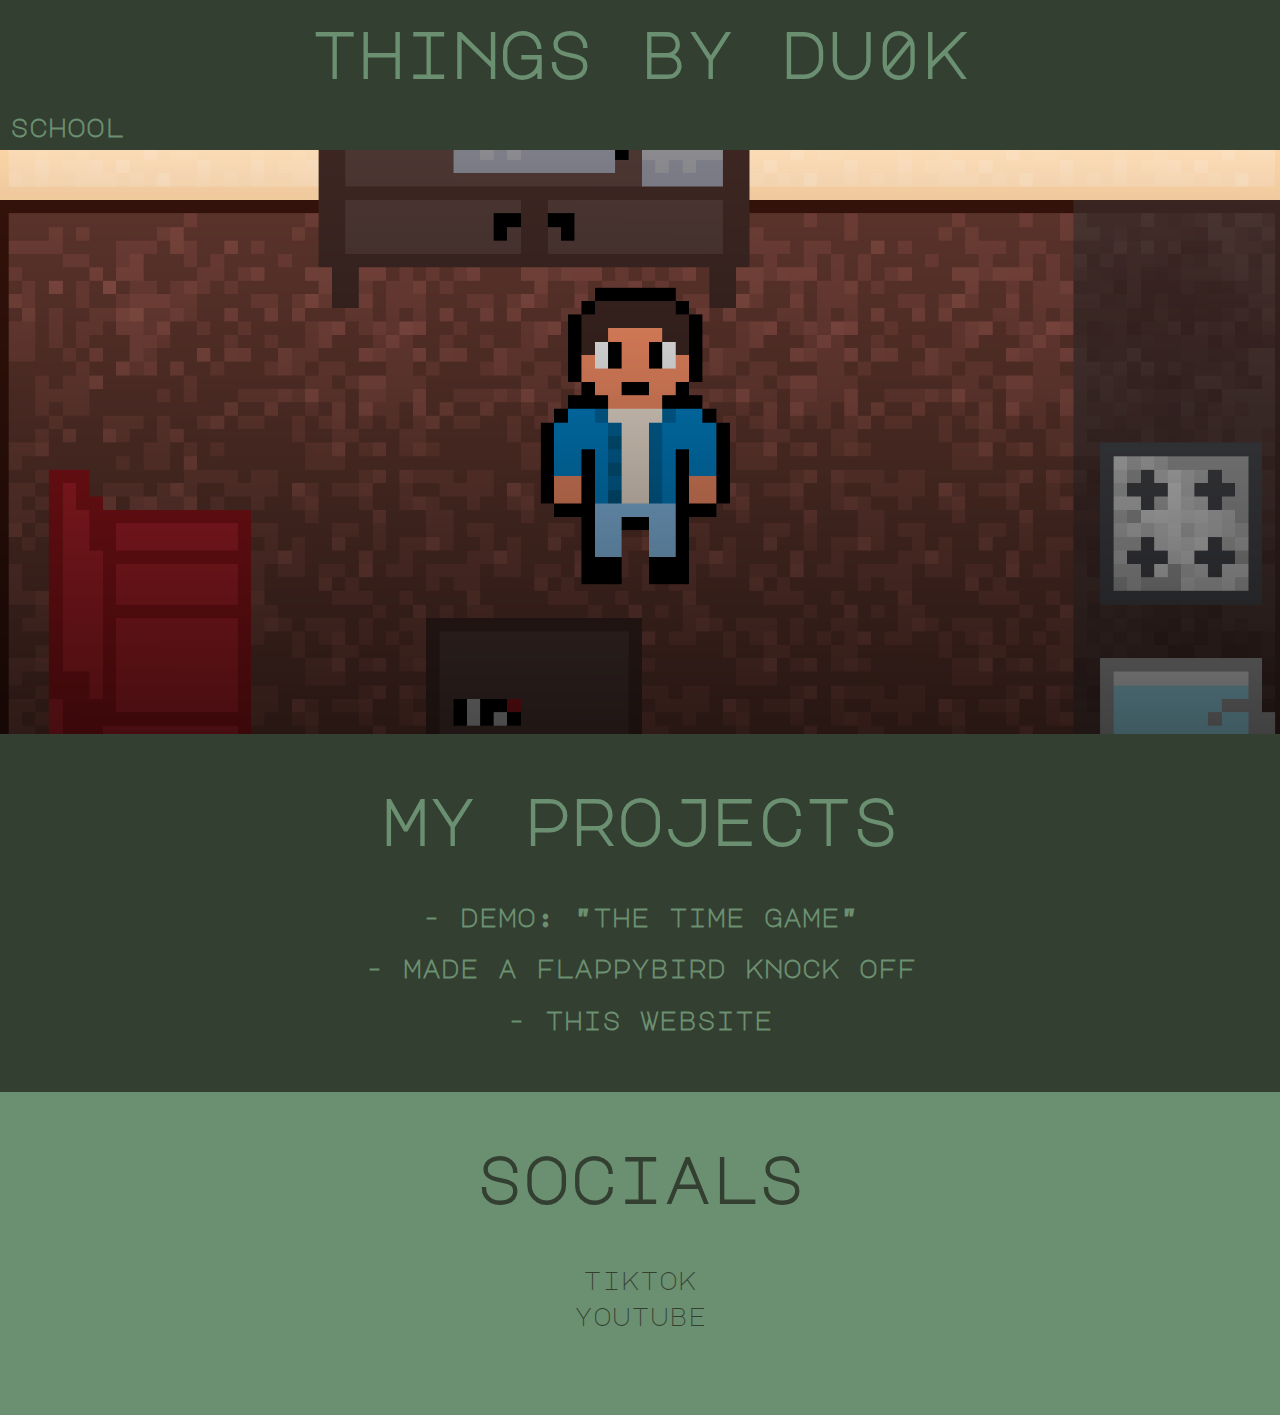
<file: Website/public_html/index.html>
<!DOCTYPE html>
<html lang="en">
<head>
    <link rel="preconnect" href="https://fonts.googleapis.com">
    <link rel="preconnect" href="https://fonts.gstatic.com" crossorigin>
    <link href="https://fonts.googleapis.com/css2?family=Major+Mono+Display&display=swap" rel="stylesheet">
    <meta name="viewport" content="width=device-width, initial-scale=1.0">
    <link rel="stylesheet" href="Index.css">
    <title>Things By DU0K</title>
</head>
<body>
    <div>
        <header>
            <h1>things by du0k</h1>
            <div>
                <h3 class="ab"><a href="School/school.html">school</a></h3>
            </div>
        </header>
        <footer>
            <h2>my projects</h2>
            <h3>- demo: <a href="https://youtu.be/TLnN-xqAbUA?si=re7aAu8_iRax6Tdo">"the time game"</a></h3>
            <h3>- made a flappybird knock off</h3>
            <h3>- this website</h3>
            <div class="AboutMe">
                <h2 class="h2">socials</h2>
                <a class="a" href="https://www.tiktok.com/@du0k_">tiktok</a>
                <a class="a" href="https://www.youtube.com/@_DU0K_">youtube</a>
            </div>
        </footer>
    </div>
</body>
</html>
</file>
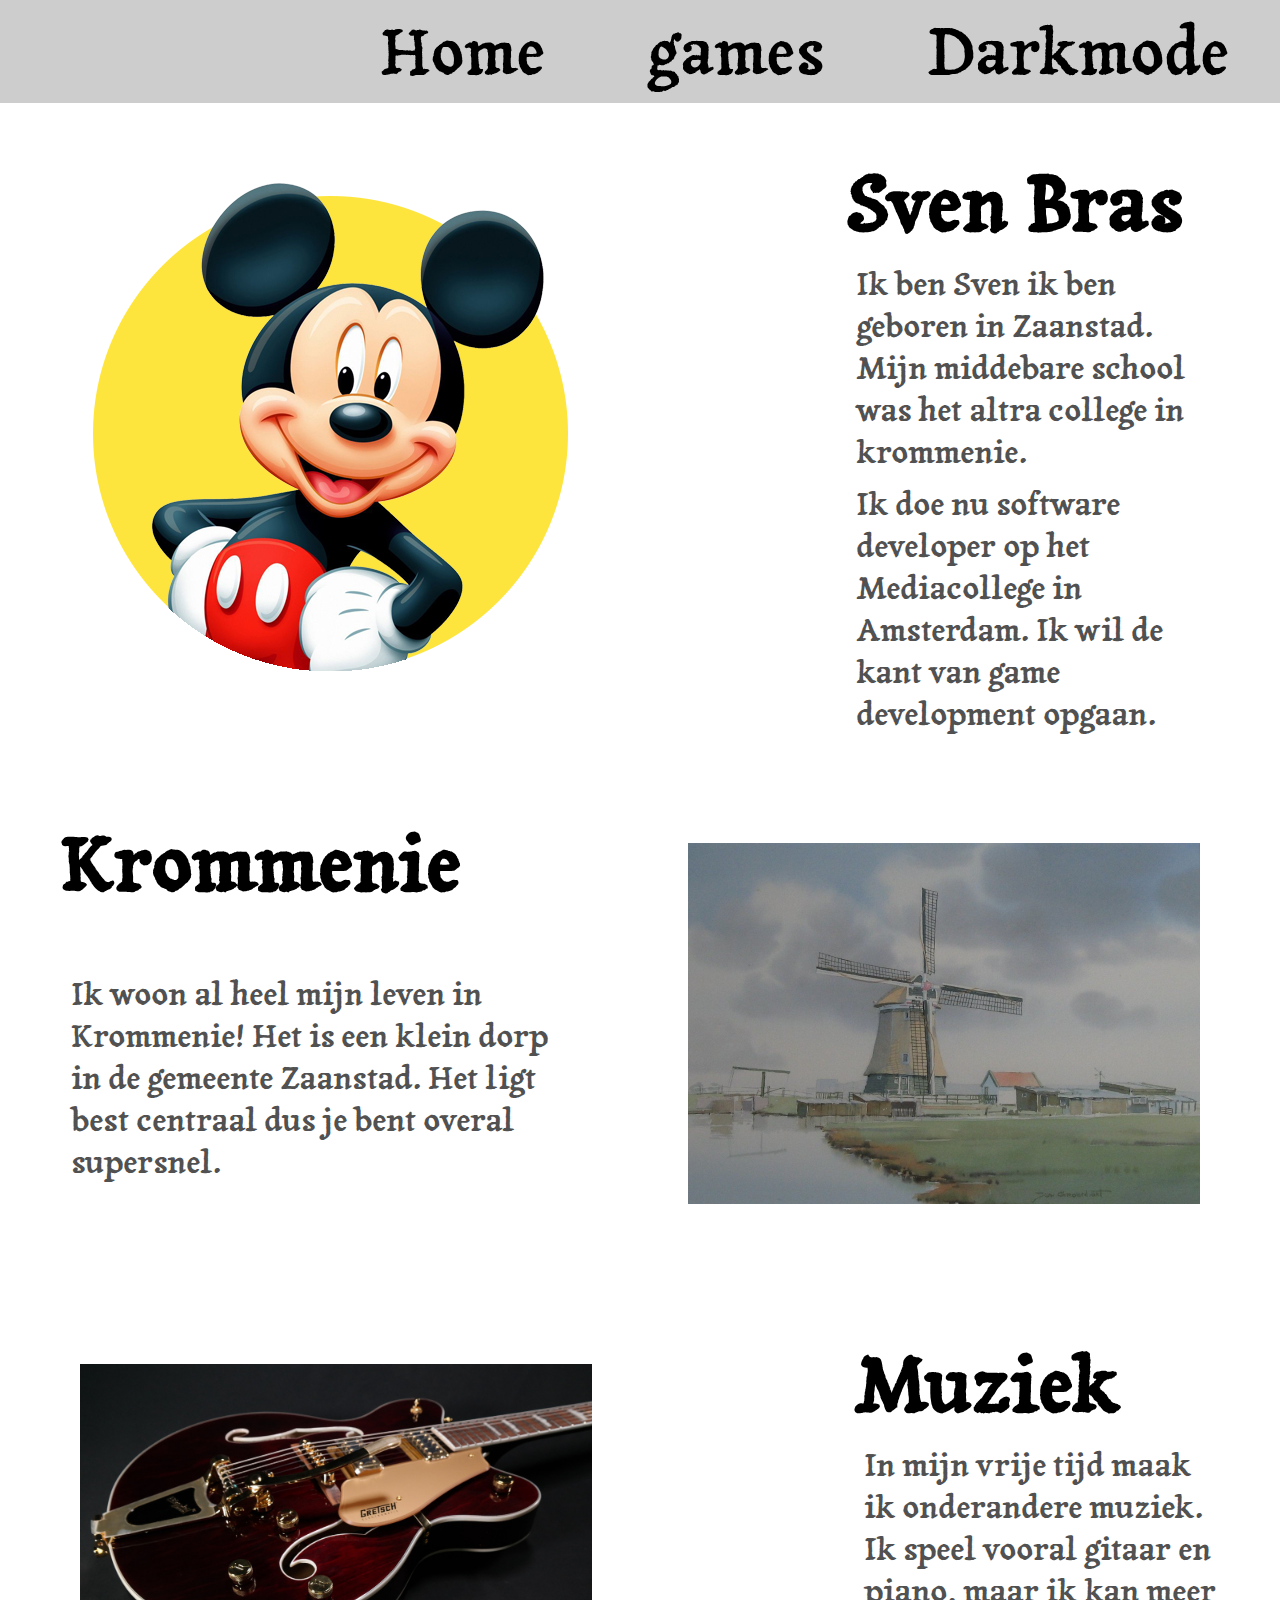
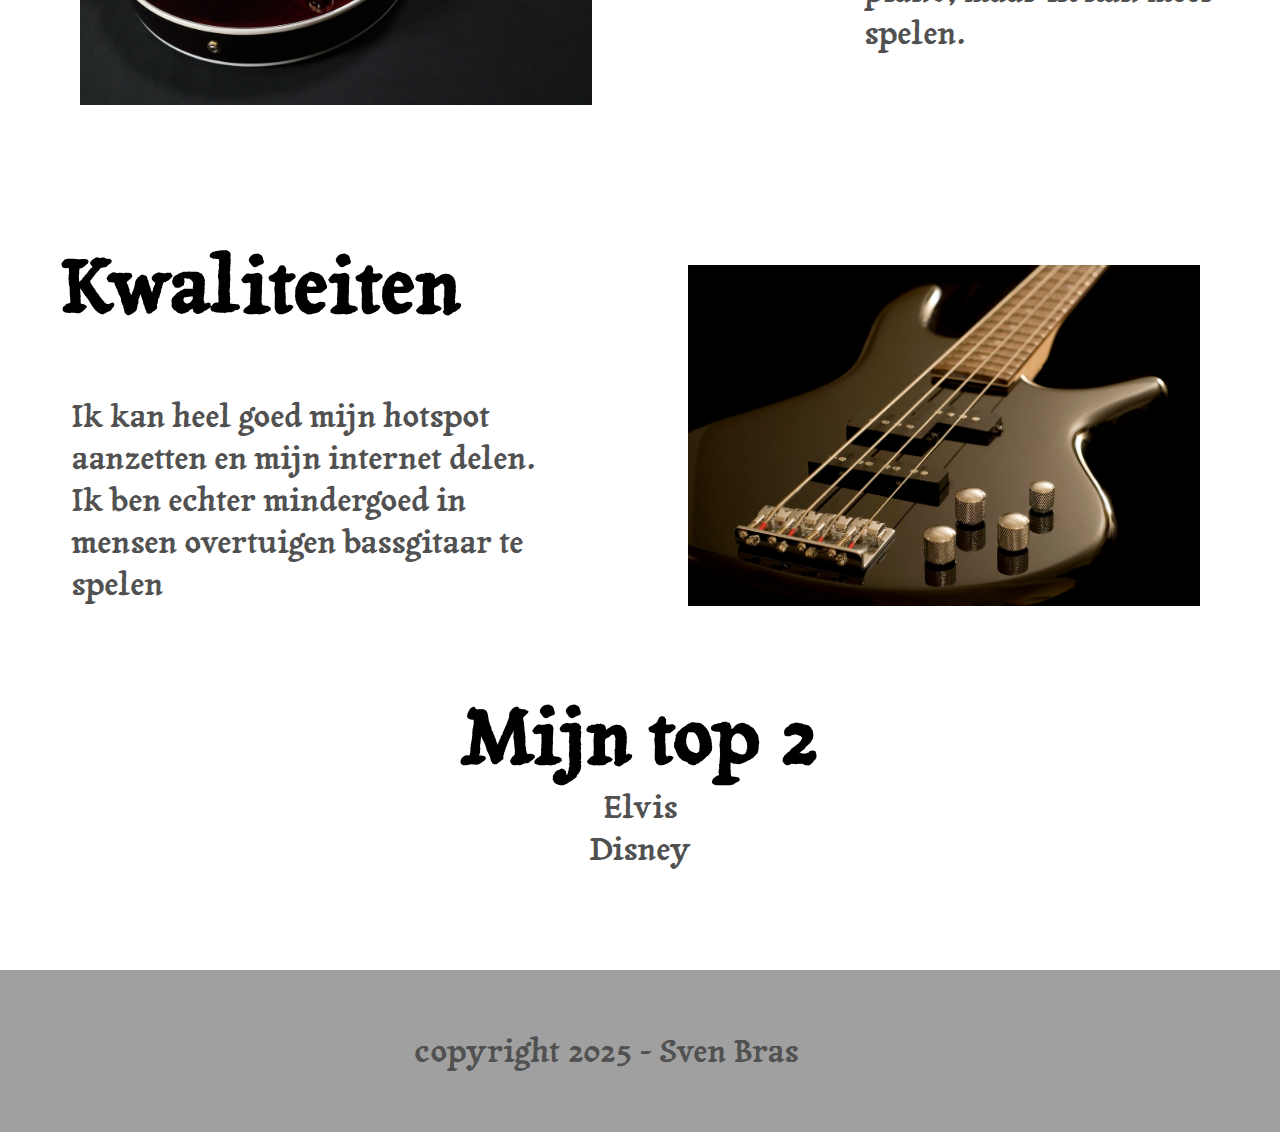
<file: Website/public_html/School/school.html>
<head>
    <link rel="stylesheet" href="style.css">
    <link rel="preconnect" href="https://fonts.googleapis.com">
    <link rel="preconnect" href="https://fonts.gstatic.com" crossorigin>
    <link href="https://fonts.googleapis.com/css2?family=Tagesschrift&display=swap" rel="stylesheet">
</head>
<body>
    <header>
        <a href="schooldarkmode.html">Darkmode</a>
        <a>games</a>
        <a href="../index.html">Home</a>
    </header>
    <div class="SvenBras">
        <img src="assets/mickey-mouse.jpg" alt="mickeymouse">
        <div>
            <h1>Sven Bras</h1>
            <p>Ik ben Sven ik ben geboren in Zaanstad. Mijn middebare school was het altra college in krommenie.</p>
            <p>Ik doe nu software developer op het Mediacollege in Amsterdam. Ik wil de kant van game development opgaan.</p>
        </div>
    </div>
    <div class="krommenie">
        <img src="assets\afbeelding-4_0_7.jpg" alt="Molen de woudapp in krommenie">
        <div>
            <h1 class="divright">Krommenie</h1>
            <p class="divright">Ik woon al heel mijn leven in Krommenie! Het is een klein dorp in de gemeente Zaanstad. Het ligt best centraal dus je bent overal supersnel.</p>            
        </div>
    </div>
    <div class="muziek">
        <img src="assets\33189_0337206f-d5f1-4d9f-9d51-4f9411cbade70__90226.jpg" alt="Electrische gitaar">
        <div>
            <h1>Muziek</h1>
            <p>In mijn vrije tijd maak ik onderandere muziek. Ik speel vooral gitaar en piano, maar ik kan meer spelen.</p>
        </div>
    </div>
    <div class="Kwaliteiten">
        <img src="assets/electric-bass-guitar.jpg" alt="Molen de woudapp in krommenie">
        <div>
            <h1 class="divright">Kwaliteiten</h1>
            <p class="divright">Ik kan heel goed mijn hotspot aanzetten en mijn internet delen. Ik ben echter mindergoed in mensen overtuigen bassgitaar te spelen</p>            
        </div>
    </div>
    <div class="toptwee">
        <h1>Mijn top 2</h1>
        <p>Elvis</p>
        <p>Disney</p>
    </div>
    <footer>
        <p>copyright 2025 - Sven Bras</p>
    </footer>
</body>
</file>
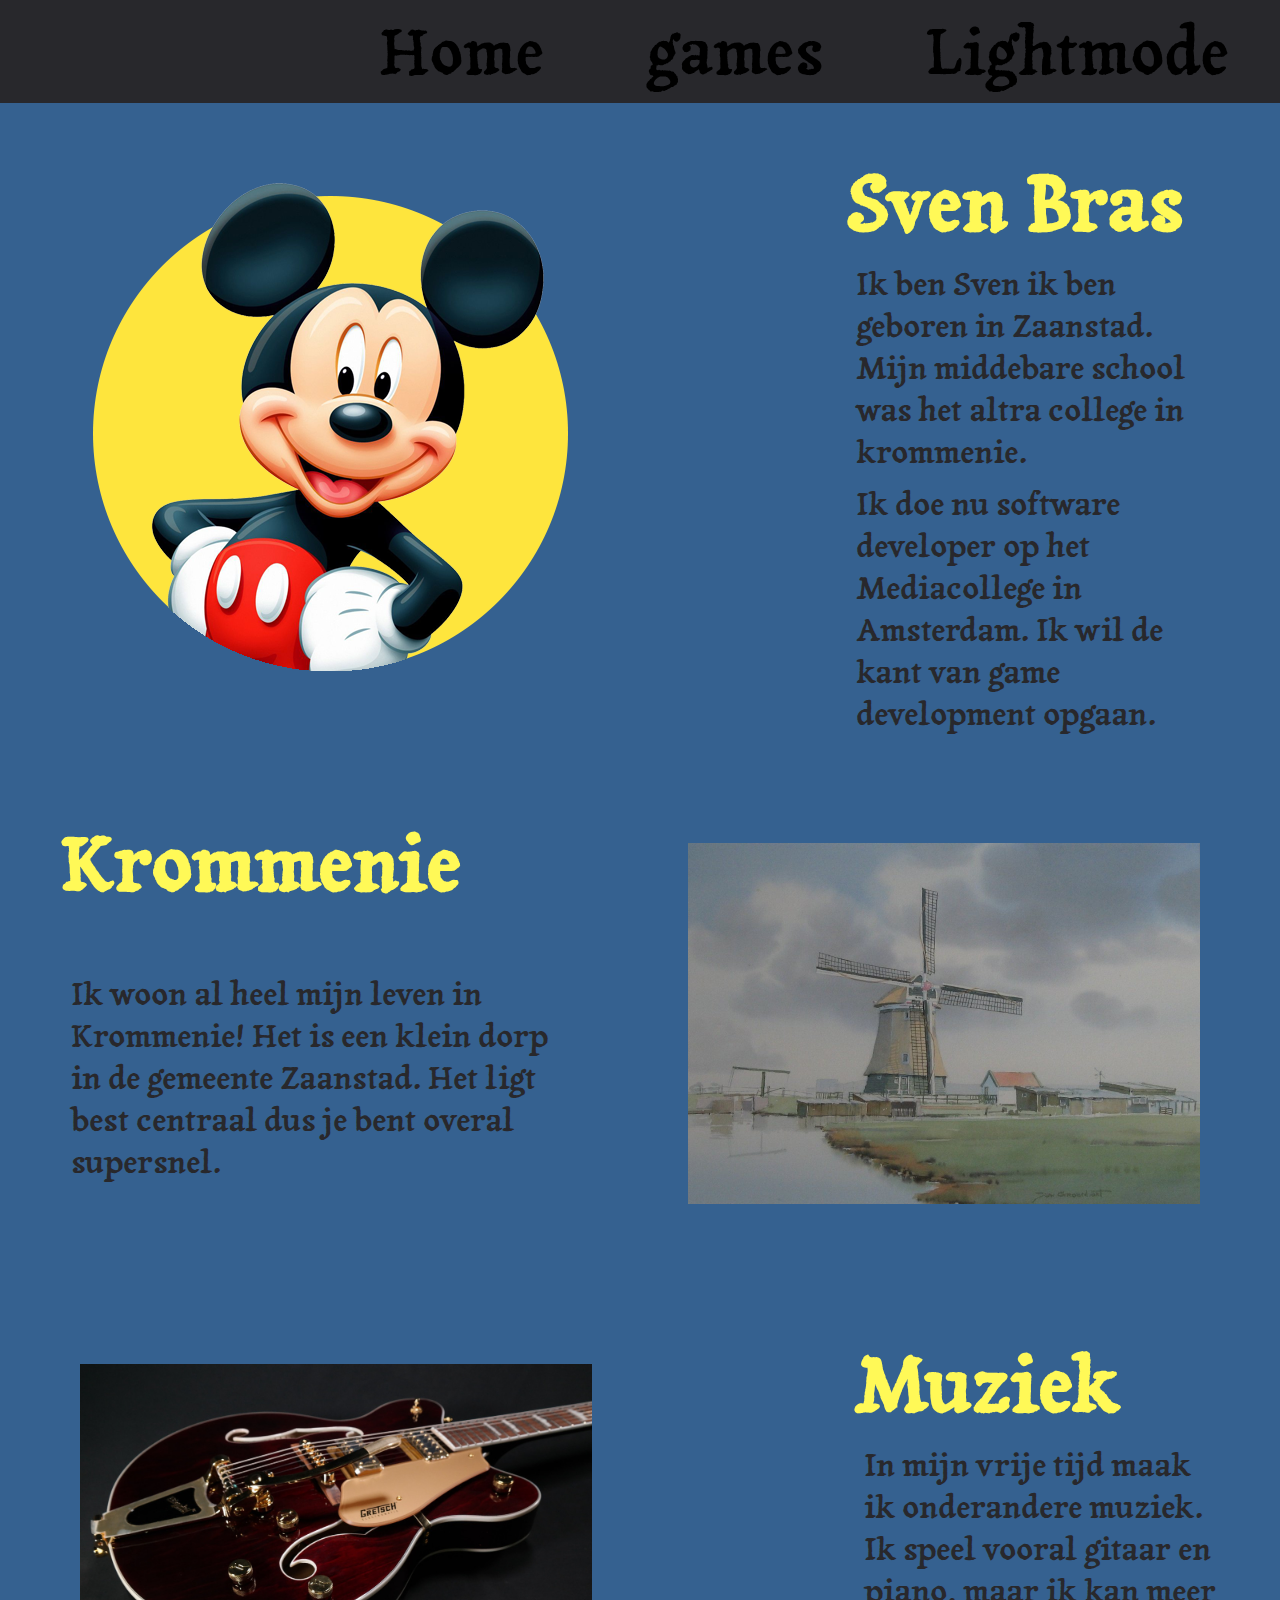
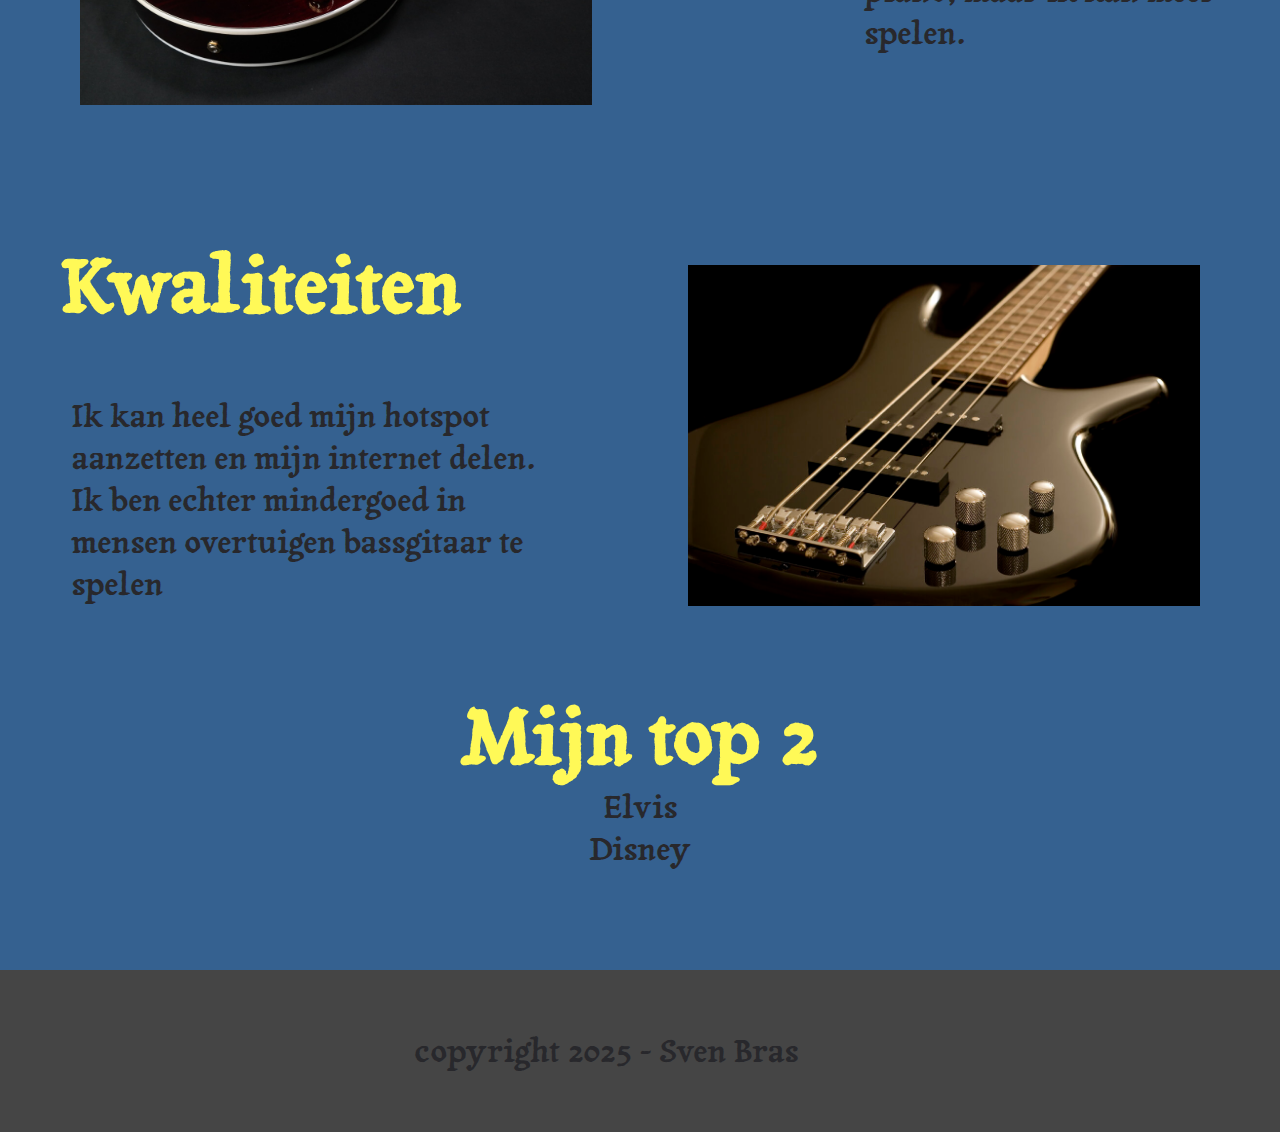
<file: Website/public_html/School/schooldarkmode.html>
<head>
    <link rel="stylesheet" href="darkstyle.css">
    <link rel="preconnect" href="https://fonts.googleapis.com">
    <link rel="preconnect" href="https://fonts.gstatic.com" crossorigin>
    <link href="https://fonts.googleapis.com/css2?family=Tagesschrift&display=swap" rel="stylesheet">
</head>
<body>
    <header>
        <a href="school.html">Lightmode</a>
        <a>games</a>
        <a href="../index.html">Home</a>
    </header>
    <div class="SvenBras">
        <img src="assets/mickey-mouse.jpg" alt="mickeymouse">
        <div>
            <h1>Sven Bras</h1>
            <p>Ik ben Sven ik ben geboren in Zaanstad. Mijn middebare school was het altra college in krommenie.</p>
            <p>Ik doe nu software developer op het Mediacollege in Amsterdam. Ik wil de kant van game development opgaan.</p>
        </div>
    </div>
    <div class="krommenie">
        <img src="assets\afbeelding-4_0_7.jpg" alt="Molen de woudapp in krommenie">
        <div>
            <h1 class="divright">Krommenie</h1>
            <p class="divright">Ik woon al heel mijn leven in Krommenie! Het is een klein dorp in de gemeente Zaanstad. Het ligt best centraal dus je bent overal supersnel.</p>            
        </div>
    </div>
    <div class="muziek">
        <img src="assets\33189_0337206f-d5f1-4d9f-9d51-4f9411cbade70__90226.jpg" alt="Electrische gitaar">
        <div>
            <h1>Muziek</h1>
            <p>In mijn vrije tijd maak ik onderandere muziek. Ik speel vooral gitaar en piano, maar ik kan meer spelen.</p>
        </div>
    </div>
    <div class="Kwaliteiten">
        <img src="assets/electric-bass-guitar.jpg" alt="Molen de woudapp in krommenie">
        <div>
            <h1 class="divright">Kwaliteiten</h1>
            <p class="divright">Ik kan heel goed mijn hotspot aanzetten en mijn internet delen. Ik ben echter mindergoed in mensen overtuigen bassgitaar te spelen</p>            
        </div>
    </div>
    <div class="toptwee">
        <h1>Mijn top 2</h1>
        <p>Elvis</p>
        <p>Disney</p>
    </div>
    <footer>
        <p>copyright 2025 - Sven Bras</p>
    </footer>
</body>
</file>
<file: Website/public_html/Index.css>
body{
    background-image: url("Assets/TheTimeGameSS.png");
    background-repeat: no-repeat;
    background-size: cover;
    background-attachment: fixed;
    background-position: center;
    margin: 0;
    padding: 0;
}

header{
    top: 0;
    margin: 0;
    padding: 0;
    width: 100vw;
    background-color: #333f30;
    position: fixed;
}

header div{
    display: flex;
}

footer{
    width: 100vw;
    background-color: #333f30;
    margin: 0;
    padding: 0;
    position: absolute;
    bottom: -24vw;
    height: 50vw;
}

.AboutMe{
    width: 100vw;
    background-color: #6B8F71;
    margin: 0%;
    padding: 0;
    position: absolute;
    bottom: -90%;
    height: 90%;
}

h1{
    font-family: Major Mono Display;
    font-size: 10vw;
    text-align: center;
    margin: 20px;
    padding: 0;
    color: #6B8F71;
}

h2{
    font-family: Major Mono Display;
    font-size: 10vw;
    text-align: center;
    margin: 1;
    padding: 0;
    color: #6B8F71;
}

h3{
    font-family: Major Mono Display;
    font-size: 3vw;
    text-align: left;
    margin-left: 3vw;
    padding: 0;
    color: #6B8F71;
}

a{
    font-family: Major Mono Display;
    text-decoration: none;
    color: #6B8F71;
}

.a{
    text-align: center;
    margin: 1;
    padding: 5px;
    color: #333f30;
    display: block;
}

.ab{
    text-align: left;
    margin-left: 10px;
    margin: 10px;
}

.h2{
    font-family: Major Mono Display;
    font-size: 10vw;
    text-align: center;
    margin: 1;
    padding: 0;
    color: #333f30;
}

.sidenav{
    height: 100vh;
    width: 25vw;
    background-color: black;
}

@media screen and (min-width: 500px) {
    footer{
        bottom: -15vw;
        height: 28vw;
    }
    .AboutMe{
        height: 90%;
        bottom: -90%;
    }
    h1, h2{
        font-size: 5vw;
    }
    h3{
        font-size: 2vw;
        text-align: center;
        margin-left: 0;
    }
    .h2{
        font-size: 5vw;
    }
    .a{
        font-size: 2vw;
    }
  }
</file>
<file: Website/public_html/School/style.css>
body{
    margin: 0;
    padding: 0;
    background-color: white;
}

header{
    background-color: rgb(205, 205, 205);
    overflow: hidden;
    margin: 0;
    padding: 0;
    border: none;
}

header a{
    text-decoration: none;
    float: right;
    display: flex;
    padding: 10px 4vw;
    color: rgb(0, 0, 0);
    font-size: 5vw;
    font-family: "Tagesschrift", system-ui;
}

.SvenBras{
    display: flex;
    flex-basis: auto;
}

.SvenBras img{
    padding: 80px;
    width: 40%;
    height: 40%;
}

.SvenBras div{
    text-align: right;
    flex: 100%;
}

h1{
    font-family: "Tagesschrift", system-ui;
    font-size: 6vw;
    padding-top: 50px;
    padding-right: 50px;
    padding-left: 30%;
    text-align: left;
    margin: 0%;
}

p{
    color: rgb(81, 81, 81);
    font-family: "Tagesschrift", system-ui;
    margin: 0;
    font-size: 2.5vw;
    padding-right: 50px;
    padding-left: 30%;
    text-align: left;
    margin: 10px;
}

.krommenie{
    display: flex;
    flex-basis: auto;
    flex-direction: row-reverse;
}

.krommenie img{
    padding: 80px;
    width: 40%;
    height: auto;
    margin: 0%;
}

.krommenie div{
    flex: 100%;
    text-align: left;
    overflow: hidden;
}

.divright{
    padding-top: 50px;
    padding-left: 10%;
}

.muziek{
    display: flex;
    flex-basis: auto;
}

.muziek img{
    padding: 80px;
    margin: 0%;
    width: 40%;
    height: auto;
}
.muziek div{
    flex: 100%;
    text-align: left;

}

footer{
    margin-top: 100px;
    padding: 50px;
    background-color: rgb(160, 160, 160);
}

.Kwaliteiten{
    display: flex;
    flex-basis: auto;
    flex-direction: row-reverse;
}

.Kwaliteiten img{
    padding: 80px;
    width: 40%;
    height: auto;
    margin: 0%;
}

.Kwaliteiten div{
    flex: 100%;
    text-align: left;
    overflow: hidden;
}

.toptwee h1{
    padding: 0%;
    margin: auto;
    text-align: center;
}

.toptwee p{
    padding: 0%;
    margin: auto;
    text-align: center;
}
</file>
<file: Website/public_html/School/darkstyle.css>
body{
    margin: 0;
    padding: 0;
    background-color: rgb(53, 97, 144);
}

header{
    background-color: rgb(40, 40, 44);
    overflow: hidden;
    margin: 0;
    padding: 0;
    border: none;
}

header a{
    text-decoration: none;
    float: right;
    display: flex;
    padding: 10px 4vw;
    color: rgb(0, 0, 0);
    font-size: 5vw;
    font-family: "Tagesschrift", system-ui;
}

.SvenBras{
    display: flex;
    flex-basis: auto;
}

.SvenBras img{
    padding: 80px;
    width: 40%;
    height: 40%;
}

.SvenBras div{
    text-align: right;
    flex: 100%;
}

h1{
    font-family: "Tagesschrift", system-ui;
    color: rgb(255, 249, 87);
    font-size: 6vw;
    padding-top: 50px;
    padding-right: 50px;
    padding-left: 30%;
    text-align: left;
    margin: 0%;
}

p{
    color: rgb(40, 40, 44);
    font-family: "Tagesschrift", system-ui;
    margin: 0;
    font-size: 2.5vw;
    padding-right: 50px;
    padding-left: 30%;
    text-align: left;
    margin: 10px;
}

.krommenie{
    display: flex;
    flex-basis: auto;
    flex-direction: row-reverse;
}

.krommenie img{
    padding: 80px;
    width: 40%;
    height: auto;
    margin: 0%;
}

.krommenie div{
    flex: 100%;
    text-align: left;
    overflow: hidden;
}

.divright{
    padding-top: 50px;
    padding-left: 10%;
}

.muziek{
    display: flex;
    flex-basis: auto;
}

.muziek img{
    padding: 80px;
    margin: 0%;
    width: 40%;
    height: auto;
}
.muziek div{
    flex: 100%;
    text-align: left;

}

footer{
    margin-top: 100px;
    padding: 50px;
    background-color: rgb(69, 69, 69);
}

.Kwaliteiten{
    display: flex;
    flex-basis: auto;
    flex-direction: row-reverse;
}

.Kwaliteiten img{
    padding: 80px;
    width: 40%;
    height: auto;
    margin: 0%;
}

.Kwaliteiten div{
    flex: 100%;
    text-align: left;
    overflow: hidden;
}

.toptwee h1{
    padding: 0%;
    margin: auto;
    text-align: center;
}

.toptwee p{
    padding: 0%;
    margin: auto;
    text-align: center;
}
</file>
